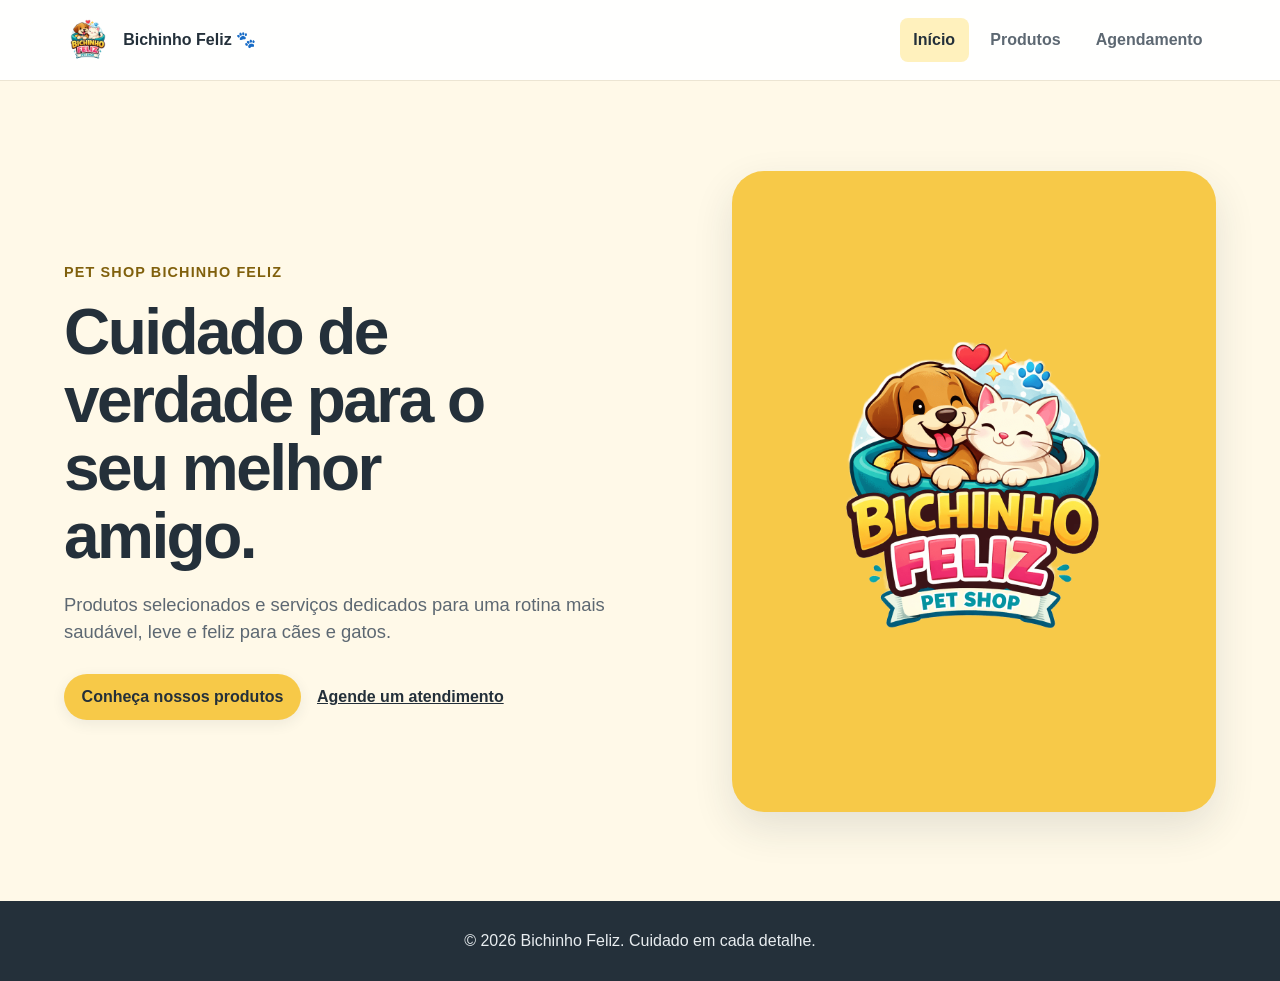
<file: Index.html>
<!DOCTYPE html>
<html lang="pt-BR">
<head>
  <meta charset="UTF-8">
  <meta name="viewport" content="width=device-width, initial-scale=1.0">
  <meta name="description" content="Bichinho Feliz: produtos e cuidados pensados para o bem-estar do seu pet.">
  <title>Bichinho Feliz | Cuidado que faz bem</title>
  <link rel="stylesheet" href="style.css">
  <script src="app.js" defer></script>
</head>
<body>
  <a class="skip-link" href="#conteudo">Pular para o conteúdo</a>
  <header class="site-header">
    <div class="header-inner">
      <a class="brand" href="Index.html" aria-label="Bichinho Feliz — página inicial"><img src="logo.png" width="1024" height="1024" alt=""><span>Bichinho Feliz 🐾</span></a>
      <button class="menu-toggle" type="button" aria-expanded="false" aria-controls="menu-principal" aria-label="Abrir menu"><svg viewBox="0 0 24 24" aria-hidden="true"><path d="M4 7h16M4 12h16M4 17h16" fill="none" stroke="currentColor" stroke-linecap="round" stroke-width="2"/></svg></button>
      <nav class="site-nav" id="menu-principal" aria-label="Navegação principal"><a href="Index.html" aria-current="page">Início</a><a href="Produtos.html">Produtos</a><a href="Contato.html">Agendamento</a></nav>
    </div>
  </header>
  <main id="conteudo">
    <section class="hero" aria-labelledby="titulo-principal">
      <div class="hero-copy"><p class="eyebrow">Pet shop Bichinho Feliz</p><h1 id="titulo-principal">Cuidado de verdade para o seu melhor amigo.</h1><p>Produtos selecionados e serviços dedicados para uma rotina mais saudável, leve e feliz para cães e gatos.</p><div class="hero-actions"><a class="button" href="Produtos.html">Conheça nossos produtos</a><a class="text-link" href="Contato.html">Agende um atendimento</a></div></div>
      <div class="hero-art"><img src="logo.png" width="1024" height="1024" alt="Ilustração da marca Bichinho Feliz"></div>
    </section>
  </main>
  <footer class="site-footer"><p>© 2026 Bichinho Feliz. Cuidado em cada detalhe.</p></footer>
</body>
</html>
</file>
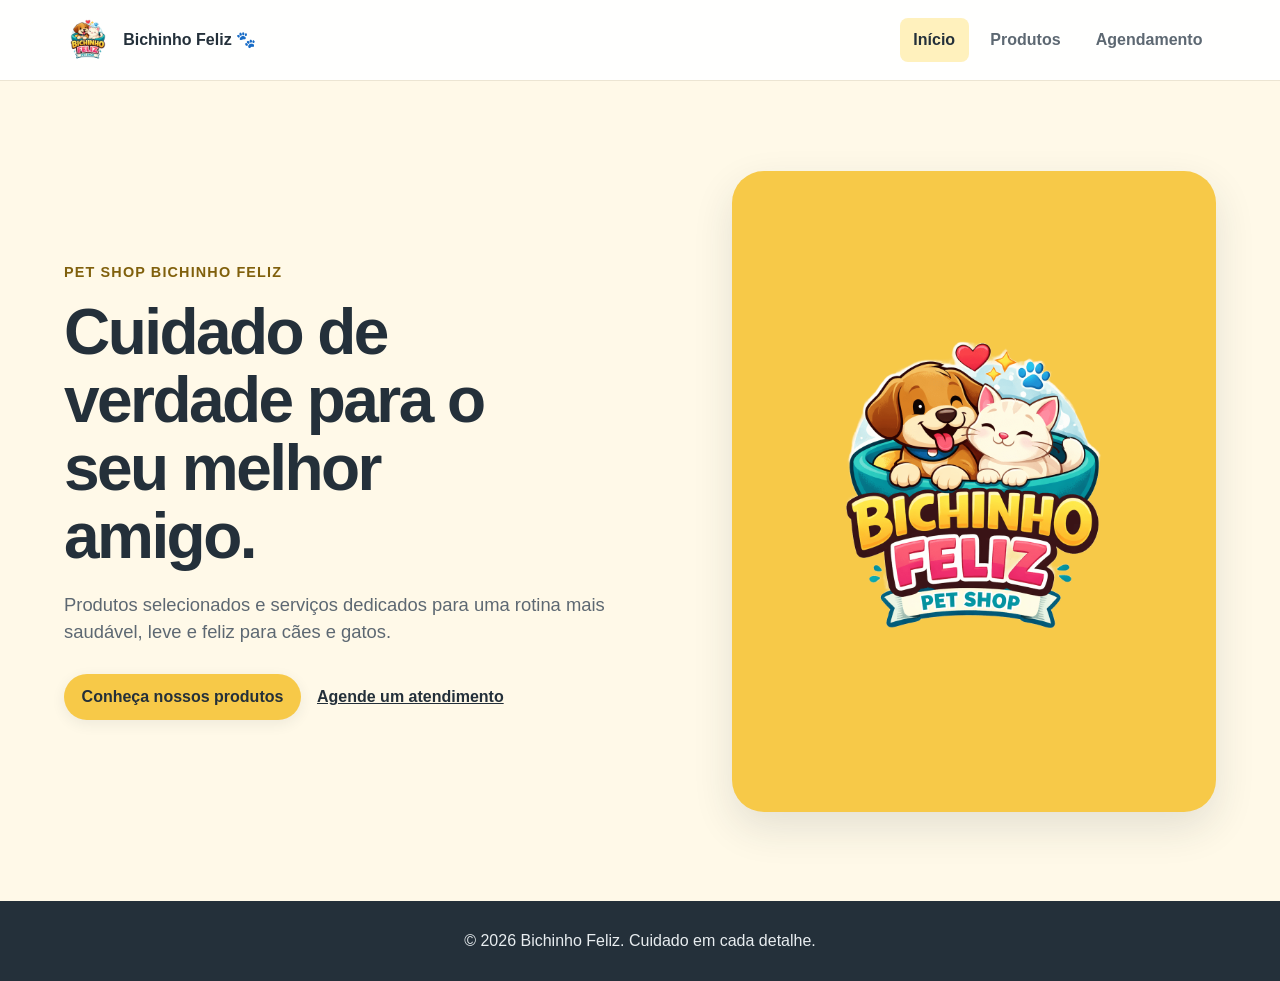
<file: index.html>
<!DOCTYPE html>
<html lang="pt-BR">
<head>
  <meta charset="UTF-8">
  <meta name="viewport" content="width=device-width, initial-scale=1.0">
  <meta name="description" content="Bichinho Feliz: produtos e cuidados pensados para o bem-estar do seu pet.">
  <title>Bichinho Feliz | Cuidado que faz bem</title>
  <link rel="stylesheet" href="style.css">
  <script src="app.js" defer></script>
</head>
<body>
  <a class="skip-link" href="#conteudo">Pular para o conteúdo</a>
  <header class="site-header">
    <div class="header-inner">
      <a class="brand" href="index.html" aria-label="Bichinho Feliz — página inicial"><img src="logo.png" width="1024" height="1024" alt=""><span>Bichinho Feliz 🐾</span></a>
      <button class="menu-toggle" type="button" aria-expanded="false" aria-controls="menu-principal" aria-label="Abrir menu"><svg viewBox="0 0 24 24" aria-hidden="true"><path d="M4 7h16M4 12h16M4 17h16" fill="none" stroke="currentColor" stroke-linecap="round" stroke-width="2"/></svg></button>
      <nav class="site-nav" id="menu-principal" aria-label="Navegação principal"><a href="index.html" aria-current="page">Início</a><a href="produtos.html">Produtos</a><a href="contato.html">Agendamento</a></nav>
    </div>
  </header>
  <main id="conteudo">
    <section class="hero" aria-labelledby="titulo-principal">
      <div class="hero-copy"><p class="eyebrow">Pet shop Bichinho Feliz</p><h1 id="titulo-principal">Cuidado de verdade para o seu melhor amigo.</h1><p>Produtos selecionados e serviços dedicados para uma rotina mais saudável, leve e feliz para cães e gatos.</p><div class="hero-actions"><a class="button" href="produtos.html">Conheça nossos produtos</a><a class="text-link" href="contato.html">Agende um atendimento</a></div></div>
      <div class="hero-art"><img src="logo.png" width="1024" height="1024" alt="Ilustração da marca Bichinho Feliz"></div>
    </section>
  </main>
  <footer class="site-footer"><p>© 2026 Bichinho Feliz. Cuidado em cada detalhe.</p></footer>
</body>
</html>
</file>
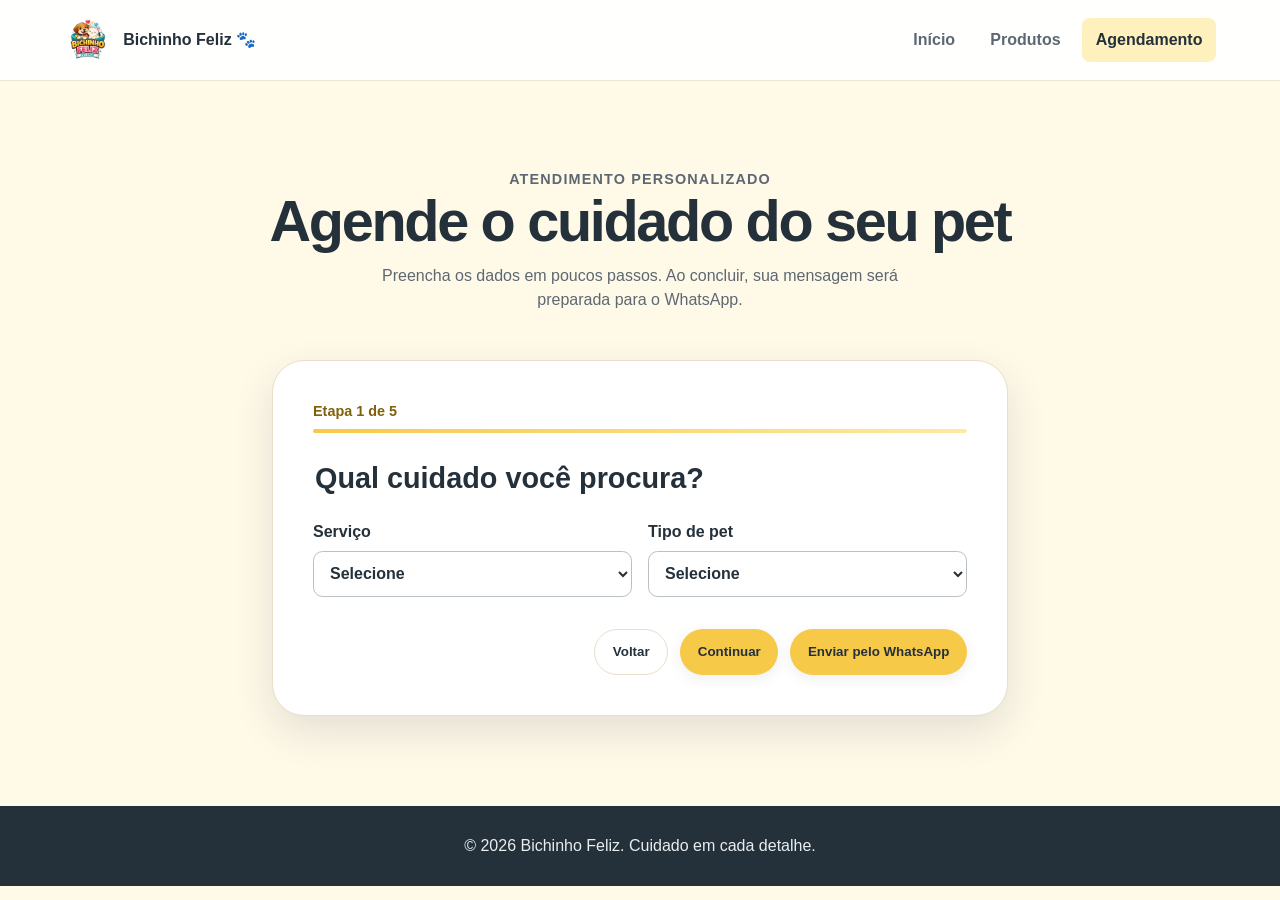
<file: Contato.html>
<!DOCTYPE html>
<html lang="pt-BR">
<head>
  <meta charset="UTF-8">
  <meta name="viewport" content="width=device-width, initial-scale=1.0">
  <meta name="description" content="Agende banho, tosa e cuidados para o seu pet com a Bichinho Feliz.">
  <title>Agendamento | Bichinho Feliz</title>
  <link rel="stylesheet" href="style.css">
  <script src="app.js" defer></script>
</head>
<body>
  <a class="skip-link" href="#conteudo">Pular para o conteúdo</a>
  <header class="site-header"><div class="header-inner"><a class="brand" href="Index.html" aria-label="Bichinho Feliz — página inicial"><img src="logo.png" width="1024" height="1024" alt=""><span>Bichinho Feliz 🐾</span></a><button class="menu-toggle" type="button" aria-expanded="false" aria-controls="menu-principal" aria-label="Abrir menu"><svg viewBox="0 0 24 24" aria-hidden="true"><path d="M4 7h16M4 12h16M4 17h16" fill="none" stroke="currentColor" stroke-linecap="round" stroke-width="2"/></svg></button><nav class="site-nav" id="menu-principal" aria-label="Navegação principal"><a href="Index.html">Início</a><a href="Produtos.html">Produtos</a><a href="Contato.html" aria-current="page">Agendamento</a></nav></div></header>
  <main id="conteudo"><section class="page-intro" aria-labelledby="titulo-agendamento"><p class="eyebrow">Atendimento personalizado</p><h1 id="titulo-agendamento">Agende o cuidado do seu pet</h1><p>Preencha os dados em poucos passos. Ao concluir, sua mensagem será preparada para o WhatsApp.</p></section><section class="content-section"><form class="booking-wizard" data-booking-form novalidate><p class="booking-progress" data-progress aria-live="polite"></p><fieldset data-step><legend>Qual cuidado você procura?</legend><div class="form-grid"><label>Serviço<select name="servico" required><option value="">Selecione</option><option>Banho</option><option>Banho e tosa</option><option>Hidratação</option><option>Consulta de orientação</option></select></label><label>Tipo de pet<select name="especie" required><option value="">Selecione</option><option>Cão</option><option>Gato</option><option>Outro</option></select></label></div></fieldset><fieldset data-step hidden><legend>Conte-nos sobre seu companheiro</legend><div class="form-grid"><label>Nome do pet<input name="pet" type="text" autocomplete="off" required></label><label>Porte<select name="porte" required><option value="">Selecione</option><option>Pequeno</option><option>Médio</option><option>Grande</option></select></label></div></fieldset><fieldset data-step hidden><legend>Quando prefere o atendimento?</legend><div class="form-grid"><label>Data<input name="data" type="date" required></label><label>Horário<select name="horario" required><option value="">Selecione</option><option>09:00</option><option>10:30</option><option>13:30</option><option>15:00</option><option>16:30</option></select></label></div></fieldset><fieldset data-step hidden><legend>Como podemos falar com você?</legend><div class="form-grid"><label>Seu nome<input name="nome" type="text" autocomplete="name" required></label><label>WhatsApp<input name="telefone" type="tel" autocomplete="tel" inputmode="tel" placeholder="(00) 00000-0000" required></label></div></fieldset><fieldset data-step hidden><legend>Revise seu agendamento</legend><p>Confira os dados abaixo antes de abrir o WhatsApp.</p><ul class="booking-summary" data-summary></ul></fieldset><div class="wizard-actions"><button class="button button-secondary" type="button" data-back>Voltar</button><button class="button" type="button" data-next>Continuar</button><button class="button" type="submit" data-submit>Enviar pelo WhatsApp</button></div></form></section></main>
  <footer class="site-footer"><p>© 2026 Bichinho Feliz. Cuidado em cada detalhe.</p></footer>
</body>
</html>
</file>
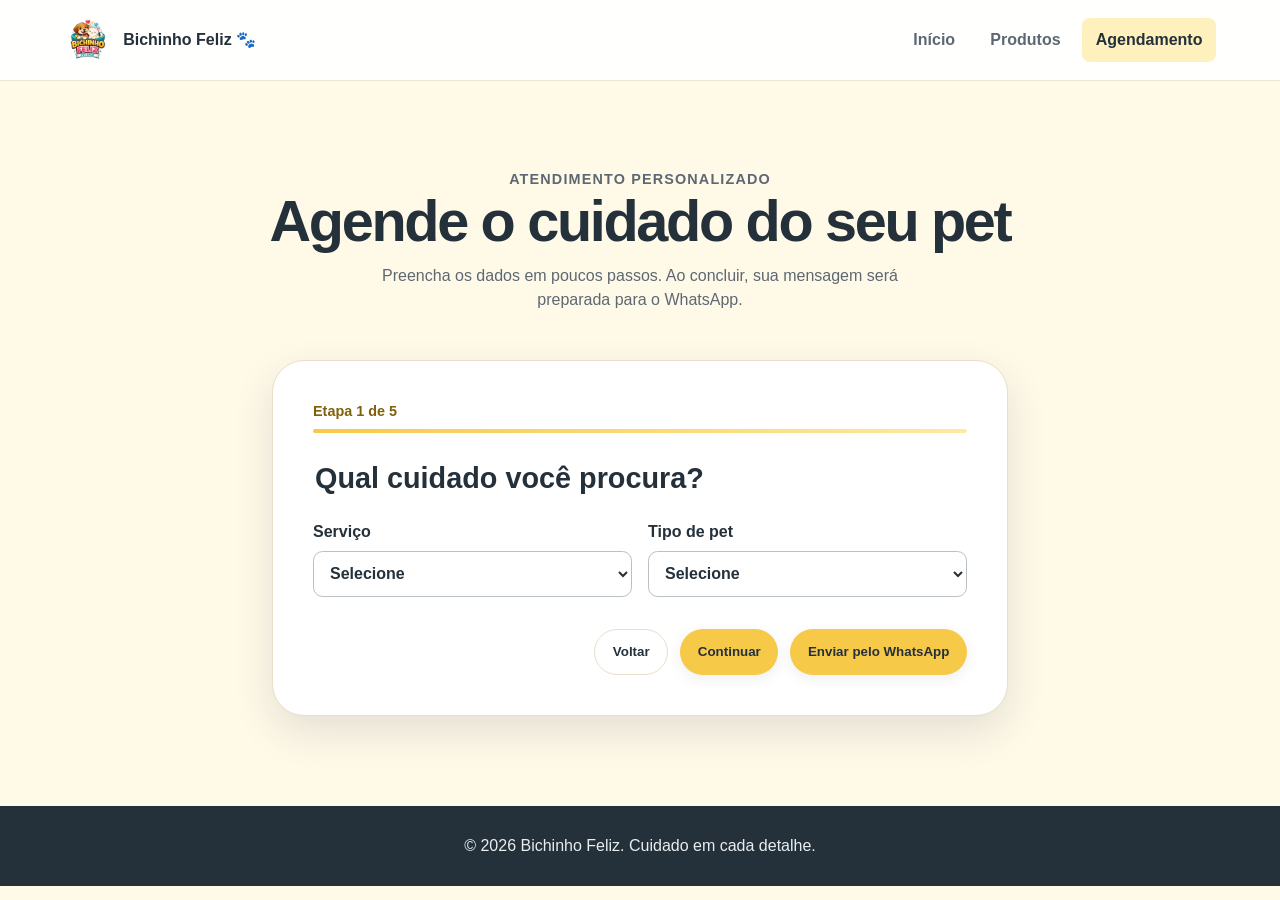
<file: contato.html>
<!DOCTYPE html>
<html lang="pt-BR">
<head>
  <meta charset="UTF-8">
  <meta name="viewport" content="width=device-width, initial-scale=1.0">
  <meta name="description" content="Agende banho, tosa e cuidados para o seu pet com a Bichinho Feliz.">
  <title>Agendamento | Bichinho Feliz</title>
  <link rel="stylesheet" href="style.css">
  <script src="app.js" defer></script>
</head>
<body>
  <a class="skip-link" href="#conteudo">Pular para o conteúdo</a>
  <header class="site-header"><div class="header-inner"><a class="brand" href="index.html" aria-label="Bichinho Feliz — página inicial"><img src="logo.png" width="1024" height="1024" alt=""><span>Bichinho Feliz 🐾</span></a><button class="menu-toggle" type="button" aria-expanded="false" aria-controls="menu-principal" aria-label="Abrir menu"><svg viewBox="0 0 24 24" aria-hidden="true"><path d="M4 7h16M4 12h16M4 17h16" fill="none" stroke="currentColor" stroke-linecap="round" stroke-width="2"/></svg></button><nav class="site-nav" id="menu-principal" aria-label="Navegação principal"><a href="index.html">Início</a><a href="produtos.html">Produtos</a><a href="contato.html" aria-current="page">Agendamento</a></nav></div></header>
  <main id="conteudo"><section class="page-intro" aria-labelledby="titulo-agendamento"><p class="eyebrow">Atendimento personalizado</p><h1 id="titulo-agendamento">Agende o cuidado do seu pet</h1><p>Preencha os dados em poucos passos. Ao concluir, sua mensagem será preparada para o WhatsApp.</p></section><section class="content-section"><form class="booking-wizard" data-booking-form novalidate><p class="booking-progress" data-progress aria-live="polite"></p><fieldset data-step><legend>Qual cuidado você procura?</legend><div class="form-grid"><label>Serviço<select name="servico" required><option value="">Selecione</option><option>Banho</option><option>Banho e tosa</option><option>Hidratação</option><option>Consulta de orientação</option></select></label><label>Tipo de pet<select name="especie" required><option value="">Selecione</option><option>Cão</option><option>Gato</option><option>Outro</option></select></label></div></fieldset><fieldset data-step hidden><legend>Conte-nos sobre seu companheiro</legend><div class="form-grid"><label>Nome do pet<input name="pet" type="text" autocomplete="off" required></label><label>Porte<select name="porte" required><option value="">Selecione</option><option>Pequeno</option><option>Médio</option><option>Grande</option></select></label></div></fieldset><fieldset data-step hidden><legend>Quando prefere o atendimento?</legend><div class="form-grid"><label>Data<input name="data" type="date" required></label><label>Horário<select name="horario" required><option value="">Selecione</option><option>09:00</option><option>10:30</option><option>13:30</option><option>15:00</option><option>16:30</option></select></label></div></fieldset><fieldset data-step hidden><legend>Como podemos falar com você?</legend><div class="form-grid"><label>Seu nome<input name="nome" type="text" autocomplete="name" required></label><label>WhatsApp<input name="telefone" type="tel" autocomplete="tel" inputmode="tel" placeholder="(00) 00000-0000" required></label></div></fieldset><fieldset data-step hidden><legend>Revise seu agendamento</legend><p>Confira os dados abaixo antes de abrir o WhatsApp.</p><ul class="booking-summary" data-summary></ul></fieldset><div class="wizard-actions"><button class="button button-secondary" type="button" data-back>Voltar</button><button class="button" type="button" data-next>Continuar</button><button class="button" type="submit" data-submit>Enviar pelo WhatsApp</button></div></form></section></main>
  <footer class="site-footer"><p>© 2026 Bichinho Feliz. Cuidado em cada detalhe.</p></footer>
</body>
</html>
</file>
<file: style.css>
:root {
  --color-surface: #ffffff; --color-surface-alt: #fff9e8; --color-brand: #f7c948; --color-brand-strong: #e8ad21;
  --color-ink: #24303a; --color-muted: #5d6872; --color-border: #e8dfc8;
  --shadow-sm: 0 4px 14px rgb(36 48 58 / 8%); --shadow-md: 0 16px 40px rgb(36 48 58 / 12%);
  --radius-sm: .75rem; --radius-md: 1.25rem; --radius-lg: 2rem; --content-width: 72rem;
  --font-sans: Arial, Helvetica, sans-serif;
}
* { box-sizing: border-box; }
html { scroll-behavior: smooth; }
body { min-width: 20rem; margin: 0; background: var(--color-surface-alt); color: var(--color-ink); font-family: var(--font-sans); line-height: 1.5; }
img { display: block; max-width: 100%; }
a { color: inherit; }
.skip-link { position: absolute; z-index: 100; top: -4rem; left: 1rem; padding: .75rem 1rem; border-radius: var(--radius-sm); background: var(--color-ink); color: var(--color-surface); }
.skip-link:focus { top: 1rem; }
.site-header { position: sticky; z-index: 10; top: 0; border-bottom: 1px solid rgb(232 223 200 / 80%); background: rgb(255 255 255 / 94%); backdrop-filter: blur(12px); }
.header-inner { display: flex; align-items: center; justify-content: space-between; width: min(100% - 2rem, var(--content-width)); min-height: 5rem; margin: 0 auto; gap: 1rem; }
.brand { display: inline-flex; align-items: center; gap: .7rem; color: var(--color-ink); font-weight: 800; text-decoration: none; }
.brand img { width: 3rem; height: 3rem; object-fit: contain; }
.site-nav { display: flex; align-items: center; gap: .5rem; }
.site-nav a { padding: .6rem .85rem; border-radius: .5rem; color: var(--color-muted); font-weight: 700; text-decoration: none; }
.site-nav a:hover, .site-nav a:focus-visible, .site-nav a[aria-current="page"] { background: #fff1bd; color: var(--color-ink); }
.menu-toggle { display: none; padding: .55rem; border: 1px solid var(--color-border); border-radius: .5rem; background: var(--color-surface); color: var(--color-ink); cursor: pointer; }
.menu-toggle svg { display: block; width: 1.4rem; height: 1.4rem; }
:focus-visible { outline: 3px solid #1668c2; outline-offset: 3px; }
.hero { display: grid; grid-template-columns: minmax(0, 1fr) minmax(18rem, .8fr); align-items: stretch; width: min(100% - 2rem, var(--content-width)); min-height: calc(100svh - 5rem); margin: 0 auto; padding: clamp(2.5rem, 7vw, 6rem) 0; gap: clamp(1.5rem, 5vw, 5rem); }
.hero-copy { display: flex; flex-direction: column; align-items: flex-start; justify-content: center; }
.eyebrow { margin: 0 0 1rem; color: #80600c; font-size: .9rem; font-weight: 800; letter-spacing: .08em; text-transform: uppercase; }
h1, h2, p { margin-top: 0; }
h1 { max-width: 12ch; margin-bottom: 1.25rem; font-size: clamp(2.35rem, 5vw, 4.75rem); line-height: 1.06; letter-spacing: -.04em; }
.hero-copy > p:not(.eyebrow) { max-width: 58ch; margin-bottom: 1.75rem; color: var(--color-muted); font-size: clamp(1rem, 1.8vw, 1.15rem); }
.button { display: inline-flex; align-items: center; justify-content: center; min-height: 2.9rem; padding: .7rem 1.1rem; border: 0; border-radius: 999px; background: var(--color-brand); color: var(--color-ink); font-weight: 800; text-decoration: none; box-shadow: var(--shadow-sm); }
.button:hover { background: var(--color-brand-strong); transform: translateY(-1px); }
.hero-actions { display: flex; flex-wrap: wrap; align-items: center; gap: 1rem; }
.text-link { color: var(--color-ink); font-weight: 800; }
.hero-art { display: grid; place-items: center; min-height: 21rem; padding: clamp(2rem, 5vw, 4rem); border-radius: var(--radius-lg); background: var(--color-brand); box-shadow: var(--shadow-md); }
.hero-art img { width: min(100%, 24rem); height: auto; aspect-ratio: 1; object-fit: contain; }
.page-intro, .content-section { width: min(100% - 2rem, var(--content-width)); margin: 0 auto; }
.page-intro { padding: clamp(3rem, 7vw, 5.5rem) 0 2rem; text-align: center; }
.page-intro h1 { max-width: none; margin-bottom: .75rem; font-size: clamp(2.25rem, 5vw, 3.6rem); }
.page-intro p { max-width: 58ch; margin: 0 auto; color: var(--color-muted); }
.content-section { padding: 1rem 0 clamp(3.5rem, 7vw, 6rem); }
.product-grid { display: grid; grid-template-columns: repeat(4, minmax(0, 1fr)); gap: 1.25rem; }
.card { overflow: hidden; border: 1px solid var(--color-border); border-radius: var(--radius-md); background: var(--color-surface); box-shadow: var(--shadow-sm); }
.card img { width: 100%; aspect-ratio: 1; object-fit: cover; }
.card-body { padding: 1.2rem; }
.card h2 { margin-bottom: .5rem; font-size: 1.25rem; }
.card p { margin-bottom: 0; color: var(--color-muted); }
.contact-card { display: grid; grid-template-columns: 1fr 1fr; gap: clamp(1.5rem, 5vw, 4rem); padding: clamp(1.5rem, 5vw, 3.5rem); border-radius: var(--radius-lg); background: var(--color-surface); box-shadow: var(--shadow-md); }
.contact-card h2 { margin-bottom: .75rem; font-size: clamp(1.6rem, 3vw, 2.3rem); }
.contact-card p { color: var(--color-muted); }
.contact-list { display: grid; gap: .75rem; align-content: center; margin: 0; padding: 0; list-style: none; }
.contact-list a { color: var(--color-ink); font-weight: 700; }
.site-footer { padding: 1.75rem 1rem; background: var(--color-ink); color: #e8edf0; text-align: center; }
.site-footer p { margin: 0; }
@media (max-width: 52rem) { .menu-toggle { display: block; } .site-nav { position: absolute; top: calc(100% + 1px); right: 0; left: 0; display: none; flex-direction: column; align-items: stretch; padding: .75rem 1rem 1rem; border-bottom: 1px solid var(--color-border); background: var(--color-surface); box-shadow: var(--shadow-sm); } .site-nav.is-open { display: flex; } .site-nav a { padding: .8rem; } .hero, .contact-card { grid-template-columns: 1fr; } .hero { min-height: auto; } .hero-art { min-height: 16rem; order: -1; } .product-grid { grid-template-columns: repeat(2, minmax(0, 1fr)); } }
@media (max-width: 34rem) { .header-inner, .hero, .page-intro, .content-section { width: min(100% - 1.25rem, var(--content-width)); } .brand span { font-size: .92rem; } .hero-art { min-height: 13rem; padding: 1.5rem; } .product-grid { grid-template-columns: 1fr; } }

.catalog-toolbar { display: flex; align-items: center; justify-content: space-between; gap: 1rem; margin-bottom: 1.5rem; }
.filter-group { display: flex; flex-wrap: wrap; gap: .55rem; }
.filter-button { padding: .55rem .8rem; border: 1px solid var(--color-border); border-radius: 999px; background: var(--color-surface); color: var(--color-ink); font: inherit; font-weight: 700; cursor: pointer; }
.filter-button:hover, .filter-button[aria-pressed="true"] { border-color: var(--color-brand); background: var(--color-brand); }
.catalog-count { margin: 0; color: var(--color-muted); font-size: .9rem; white-space: nowrap; }
.product-grid { grid-template-columns: repeat(4, minmax(0, 1fr)); }
.product-card { display: flex; flex-direction: column; }
.product-card .card-body { display: flex; flex: 1; flex-direction: column; }
.product-category { margin-bottom: .35rem !important; color: #80600c !important; font-size: .78rem; font-weight: 800; letter-spacing: .06em; text-transform: uppercase; }
.product-footer { display: flex; align-items: center; justify-content: space-between; gap: .75rem; margin-top: auto; padding-top: 1.25rem; }
.button-small { min-height: 2.35rem; padding: .5rem .8rem; font-size: .9rem; }
.booking-wizard { max-width: 46rem; margin: 0 auto; padding: clamp(1.25rem, 4vw, 2.5rem); border: 1px solid var(--color-border); border-radius: var(--radius-lg); background: var(--color-surface); box-shadow: var(--shadow-md); }
.booking-progress { margin-bottom: 1.5rem; color: #80600c; font-size: .9rem; font-weight: 800; }
.booking-wizard fieldset { min-width: 0; margin: 0; padding: 0; border: 0; }
.booking-wizard legend { margin-bottom: 1.25rem; font-size: clamp(1.35rem, 3vw, 1.8rem); font-weight: 800; }
.booking-wizard label { display: grid; gap: .45rem; color: var(--color-ink); font-weight: 700; }
.booking-wizard input, .booking-wizard select { width: 100%; min-height: 2.85rem; padding: .65rem .75rem; border: 1px solid #b8c0c5; border-radius: .6rem; background: var(--color-surface); color: var(--color-ink); font: inherit; }
.booking-wizard input:focus, .booking-wizard select:focus { border-color: #1668c2; outline: 3px solid rgb(22 104 194 / 20%); }
.form-grid { display: grid; grid-template-columns: 1fr 1fr; gap: 1rem; }
.wizard-actions { display: flex; justify-content: flex-end; gap: .75rem; margin-top: 2rem; }
.button-secondary { border: 1px solid var(--color-border); background: var(--color-surface); box-shadow: none; }
.button-secondary:hover { background: #fff1bd; }
.booking-summary { display: grid; gap: .65rem; margin: 0; padding: 1rem 1.2rem; border-radius: var(--radius-sm); background: var(--color-surface-alt); }
@media (max-width: 52rem) { .catalog-toolbar { align-items: flex-start; flex-direction: column; } .catalog-count { white-space: normal; } .product-grid { grid-template-columns: repeat(2, minmax(0, 1fr)); } }
@media (max-width: 34rem) { .form-grid, .product-grid { grid-template-columns: 1fr; } .wizard-actions { align-items: stretch; flex-direction: column-reverse; } .wizard-actions .button { width: 100%; } }


/* Motion design — phase 1 */
:root {
  --motion-fast: 150ms;
  --motion-normal: 260ms;
  --motion-slow: 520ms;
  --ease-standard: cubic-bezier(.2,.8,.2,1);
}

.site-header {
  transition:
    box-shadow var(--motion-normal) var(--ease-standard),
    background-color var(--motion-normal) var(--ease-standard),
    border-color var(--motion-normal) var(--ease-standard);
}
.site-header.is-scrolled {
  background: rgb(255 255 255 / 98%);
  border-bottom-color: rgb(232 223 200 / 95%);
  box-shadow: 0 8px 26px rgb(36 48 58 / 9%);
}

.site-nav a,
.button,
.filter-button,
.card,
.card img,
.menu-toggle {
  transition:
    transform var(--motion-normal) var(--ease-standard),
    box-shadow var(--motion-normal) var(--ease-standard),
    background-color var(--motion-fast) var(--ease-standard),
    border-color var(--motion-fast) var(--ease-standard),
    color var(--motion-fast) var(--ease-standard);
}

.button:active,
.filter-button:active,
.menu-toggle:active {
  transform: scale(.98);
}

@media (hover: hover) and (pointer: fine) {
  .card:hover {
    transform: translateY(-5px);
    box-shadow: var(--shadow-md);
  }

  .product-card:hover img {
    transform: scale(1.03);
  }

  .product-card[data-category="brinquedos"]:hover img {
    transform: scale(1.03) rotate(1.25deg);
  }

  .site-nav a:hover {
    transform: translateY(-1px);
  }
}

.product-card img {
  transform-origin: center;
  will-change: transform;
}

.reveal {
  opacity: 0;
  transform: translateY(20px);
  transition:
    opacity var(--motion-slow) var(--ease-standard),
    transform var(--motion-slow) var(--ease-standard);
  transition-delay: var(--reveal-delay, 0ms);
}

.reveal.is-visible {
  opacity: 1;
  transform: translateY(0);
}

.hero .hero-copy > *,
.hero .hero-art {
  animation-duration: var(--motion-slow);
  animation-fill-mode: both;
  animation-timing-function: var(--ease-standard);
}

.hero .eyebrow { animation-name: hero-in-up; animation-delay: 40ms; }
.hero h1 { animation-name: hero-in-up; animation-delay: 110ms; }
.hero-copy > p:not(.eyebrow) { animation-name: hero-in-up; animation-delay: 180ms; }
.hero-actions { animation-name: hero-in-up; animation-delay: 250ms; }
.hero-art { animation-name: hero-in-art; animation-delay: 170ms; }

@keyframes hero-in-up {
  from { opacity: 0; transform: translateY(18px); }
  to { opacity: 1; transform: translateY(0); }
}

@keyframes hero-in-art {
  from { opacity: 0; transform: translateX(18px) scale(.985); }
  to { opacity: 1; transform: translateX(0) scale(1); }
}

.product-grid.is-filtering .product-card {
  opacity: 0;
  transform: translateY(8px);
}

.product-card {
  transition:
    opacity var(--motion-fast) var(--ease-standard),
    transform var(--motion-normal) var(--ease-standard),
    box-shadow var(--motion-normal) var(--ease-standard);
}

@media (prefers-reduced-motion: reduce) {
  html { scroll-behavior: auto; }

  *,
  *::before,
  *::after {
    animation-duration: .01ms !important;
    animation-iteration-count: 1 !important;
    transition-duration: .01ms !important;
    scroll-behavior: auto !important;
  }

  .reveal,
  .reveal.is-visible {
    opacity: 1 !important;
    transform: none !important;
  }

  .product-grid.is-filtering .product-card {
    opacity: 1;
    transform: none;
  }
}


/* Product imagery refinements */
.product-card img {
  object-fit: contain;
  padding: .75rem;
  background: linear-gradient(180deg, #fff, #fffaf0);
}

/* Booking motion — phase 2 */
.booking-wizard {
  overflow: hidden;
}

.booking-wizard [data-step] {
  transform-origin: center top;
}

.booking-wizard [data-step].step-enter {
  animation: booking-step-in-forward 280ms var(--ease-standard) both;
}

.booking-wizard [data-step].step-enter-back {
  animation: booking-step-in-back 280ms var(--ease-standard) both;
}

.booking-wizard [data-step].step-exit {
  animation: booking-step-out-forward 200ms var(--ease-standard) both;
}

.booking-wizard [data-step].step-exit-back {
  animation: booking-step-out-back 200ms var(--ease-standard) both;
}

@keyframes booking-step-in-forward {
  from { opacity: 0; transform: translateX(18px) scale(.995); }
  to { opacity: 1; transform: translateX(0) scale(1); }
}

@keyframes booking-step-in-back {
  from { opacity: 0; transform: translateX(-18px) scale(.995); }
  to { opacity: 1; transform: translateX(0) scale(1); }
}

@keyframes booking-step-out-forward {
  from { opacity: 1; transform: translateX(0); }
  to { opacity: 0; transform: translateX(-10px); }
}

@keyframes booking-step-out-back {
  from { opacity: 1; transform: translateX(0); }
  to { opacity: 0; transform: translateX(10px); }
}

.booking-progress {
  position: relative;
  padding-bottom: .65rem;
}

.booking-progress::after {
  content: "";
  position: absolute;
  left: 0;
  bottom: 0;
  width: 100%;
  height: 4px;
  border-radius: 999px;
  background: linear-gradient(90deg, var(--color-brand), #ffe9a0);
  transform-origin: left;
  animation: booking-progress-pulse 500ms var(--ease-standard);
}

@keyframes booking-progress-pulse {
  from { opacity: .45; transform: scaleX(.85); }
  to { opacity: 1; transform: scaleX(1); }
}

.booking-wizard input,
.booking-wizard select {
  transition:
    border-color var(--motion-fast) var(--ease-standard),
    box-shadow var(--motion-fast) var(--ease-standard),
    background-color var(--motion-fast) var(--ease-standard),
    transform var(--motion-fast) var(--ease-standard);
}

.booking-wizard input:hover,
.booking-wizard select:hover {
  border-color: #9da6ad;
}

.booking-wizard input:focus,
.booking-wizard select:focus {
  box-shadow: 0 0 0 4px rgb(22 104 194 / 12%);
}

.booking-summary li {
  animation: summary-item-in 320ms var(--ease-standard) both;
}

.booking-summary li:nth-child(2) { animation-delay: 45ms; }
.booking-summary li:nth-child(3) { animation-delay: 90ms; }
.booking-summary li:nth-child(4) { animation-delay: 135ms; }

@keyframes summary-item-in {
  from { opacity: 0; transform: translateY(8px); }
  to { opacity: 1; transform: translateY(0); }
}

@media (prefers-reduced-motion: reduce) {
  .booking-wizard [data-step],
  .booking-summary li,
  .booking-progress::after {
    animation: none !important;
    transform: none !important;
    opacity: 1 !important;
  }
}
</file>
